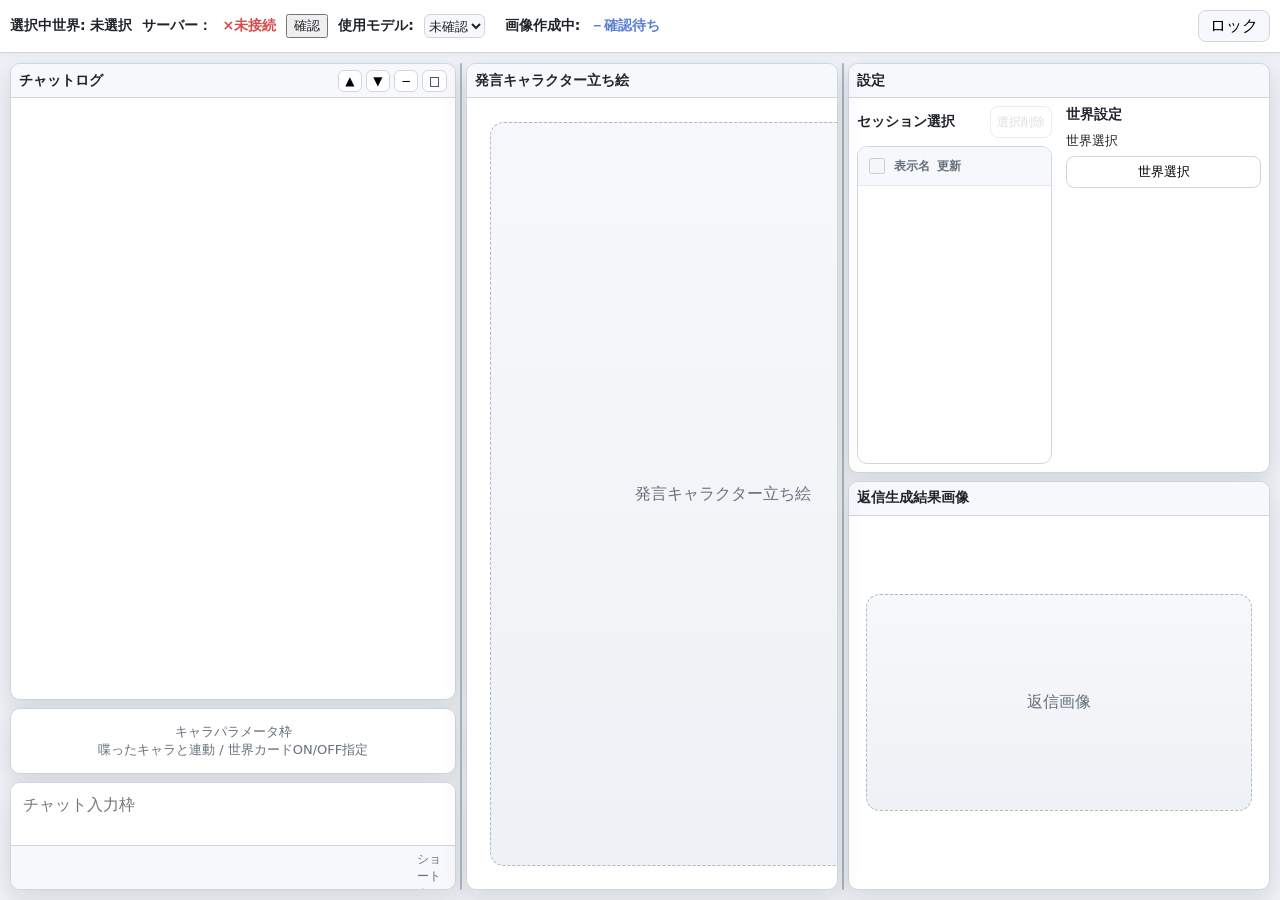
<file: index_3column_session.html>
<!DOCTYPE html>
<html lang="ja">
<head>
  <meta charset="UTF-8" />
  <meta name="viewport" content="width=device-width, initial-scale=1.0" />
  <title>ローカルLLM チャット上物モック 3カラム</title>
  <link rel="stylesheet" href="index_3column_session.css" />
</head>
<body>
  <div id="topMessage" class="top-message"></div>
  <div class="app" id="app">
    <header class="topbar collapsed" id="topbar">
      <div class="top-control"><span>ラベル ON/OFF</span><button type="button" id="labelToggleButton">ON</button></div>
      <div class="top-control"><span>画面レイアウト</span><button type="button" id="layoutToggleTop">切替</button></div>
      <div class="top-control"><span>接続環境設定</span><button type="button" id="settingsToggleButton">設定</button></div>
      <div class="top-control"><span>プレイヤー設定</span><button type="button" id="playerToggleButton">プレイヤー設定</button></div>
      <div class="top-control"><span>タグ管理</span><button type="button" id="tagManageButton">タグ</button></div>
      <div class="top-control"><span>世界</span><button type="button" id="worldToggleButton">世界</button></div>
      <div class="top-control"><span>キャラ</span><button type="button" id="characterToggleButton">キャラクター</button></div>
      <div class="top-note">3カラム版。左: チャット / 中: 立ち絵 / 右: 設定・ワールド。</div>
      <div class="system-summary">
        <strong id="summaryScenario" class="system-base">選択中世界: </strong>
        <strong id="summaryServer" class="system-base">サーバー：</strong>
        <strong id="summaryServerStatus" class="status-wait"></strong>
        <button id="summaryCheck" class="system-base">確認</button>
        <strong class="system-base">使用モデル:</strong>
        <select id="summaryModelSelect" class="model-select" title="選ぶと、そのモデルを読み込みます"></select>
        <strong id="summaryLlm" class="system-base"></strong>
        <strong id="summaryImage" class="system-base">画像:</strong>
        <strong id="summaryImageStatus" class="status-wait"></strong>
      </div>
      <button class="icon-button" type="button" id="toggleTop">ロック</button>
    </header>

    <section class="world-overlay hidden" id="worldOverlay">
      <div class="world-overlay-header"><strong>世界カード</strong><div><button class="mini-button" type="button" id="openWorldWindow">別窓</button><button class="mini-button" type="button" id="closeWorldOverlay">×</button></div></div>
      <iframe class="world-frame" src="world.html" title="世界カード"></iframe>
    </section>

    <section class="character-overlay hidden" id="characterOverlay">
      <div class="character-overlay-header"><strong>キャラクターカード</strong><div><button class="mini-button" type="button" id="openCharacterWindow">別窓</button><button class="mini-button" type="button" id="closeCharacterOverlay">×</button></div></div>
      <iframe class="character-frame" src="" title="キャラクターカード"></iframe>
    </section>

    <section class="settings-overlay hidden" id="settingsOverlay">
      <div class="settings-overlay-header"><h2 id="settingsTitle">設定</h2><div><button class="mini-button" type="button" id="openSettingsWindow">別窓</button><button class="mini-button" type="button" id="closeSettingsOverlay">×</button></div></div>
      <iframe class="settings-frame" src="settings.html" title="設定"></iframe>
    </section>

    <section class="player-overlay hidden" id="playerOverlay">
      <div class="player-overlay-header"><strong>プレイヤー設定</strong><div><button class="mini-button" type="button" id="openPlayerWindow">別窓</button><button class="mini-button" type="button" id="closePlayerOverlay">×</button></div></div>
      <iframe class="player-frame" src="person_card.html?kind=player" title="プレイヤー設定"></iframe>
    </section>

    <section class="tag-manager-window hidden" id="tagManagerWindow">
      <div class="tag-manager-header"><strong>タグ管理</strong><button class="mini-button" type="button" id="closeTagManager">×</button></div>
      <div class="tag-manager-controls">
        <input class="tag-register-input" id="tagRegisterInput" type="text" maxlength="30" placeholder="登録するタグ名" />
        <button class="tag-add-button mini-button" type="button" id="tagAddButton">登録</button>
        <input class="tag-filter-input" id="tagFilterInput" type="text" placeholder="フィルター（入力したら下を絞り込み）" />
        <div class="tag-manager-help">タグ名を管理する画面。Enter でも登録できる。キャラ側では、この一覧から複数選択する想定。</div>
      </div>
      <div class="tag-manager-body" id="tagManagerBody"></div>
    </section>

    <main class="workspace" id="workspace">
      <section class="chat-area">
        <section class="panel">
          <div class="panel-header"><strong>チャットログ</strong>
            <div class="panel-tools">
              <button class="mini-button" type="button" id="chatScrollTopButton">▲</button>
              <button class="mini-button" type="button" id="chatScrollBottomButton">▼</button>
              <button class="mini-button" type="button">−</button>
              <button class="mini-button" type="button">□</button>
            </div>
          </div>
          <div class="panel-body chat-log" id="messageList">
            <div class="message"><div class="avatar">結</div><div class="bubble"><div class="name">白井 結</div>ここに会話ログが入ります。3カラム版なので左幅は少し狭めです。</div></div>
            <div class="message"><div class="avatar">医</div><div class="bubble"><div class="name">プレイヤー</div>中央の立ち絵を大きく見せつつ、右側に設定とワールド情報を置く想定です。</div></div>
          </div>
        </section>

        <section class="parameter-strip">キャラパラメータ枠<br />喋ったキャラと連動 / 世界カードON/OFF指定</section>

        <section class="input-panel">
          <div class="memory-progress hidden" id="memoryProgress" role="status" aria-live="polite">
            <div class="memory-progress-label" id="memoryProgressLabel"></div>
            <div class="memory-progress-track"><div class="memory-progress-bar" id="memoryProgressBar"></div></div>
          </div>
          <textarea class="chat-input" placeholder="チャット入力枠"></textarea>
          <div class="bottom-tools">
            <button class="tool-button" type="button" id="newChatButton">新規チャット</button>
            <button class="tool-button primary" type="button" id="chatButton">発言</button>
            <button class="tool-button" type="button" id="actionButton" title="（ ）を入れる。行動・思考・時間の経過を書くときに使う（Ctrl+P）">（ ）行動</button>
            <button class="tool-button" type="button" id="itemsButton">持ち物</button>
            <button class="tool-button" type="button">ステータス</button>
            <span style="color: var(--muted);">ショートカット設定・クリア条件などは後で追加</span>
          </div>
        </section>
      </section>

      <div class="splitter" aria-hidden="true"></div>

      <section class="standee-area">
        <section class="panel">
          <div class="panel-header">
            <strong>発言キャラクター立ち絵</strong>
          </div>

          <div class="panel-body standee-stage">
            <div class="standee-box">
              発言キャラクター立ち絵
            </div>
          </div>

          <!-- 持ち物。「持ち物」ボタンで、立ち絵の上に重ねて開く。上: メインキャラクターの一覧、下: 押した人の持ち物 -->
          <div class="items-overlay hidden" id="itemsOverlay">
            <div class="items-header">
              <strong>持ち物</strong>
              <button class="mini-button" type="button" id="closeItemsOverlay">×</button>
            </div>
            <div class="items-people" id="itemsPeople"></div>
            <div class="items-body" id="itemsBody"></div>
          </div>
        </section>
      </section>

      <div class="splitter" aria-hidden="true"></div>

      <section class="side-area">
        <section class="panel">
          <div class="panel-header"><strong>設定</strong></div>
          <div class="panel-body settings-body">
            <div class="settings-session-pane">
              <div class="settings-pane-title">
                <strong>セッション選択</strong>

                <button
                  id="deleteSelectedSessionsButton"
                  class="new-session-button"
                  type="button"
                  disabled
                >
                  選択削除
                </button>
              </div>

              <div class="session-table">
                <div class="session-table-header">
                  <label
                    class="session-select-all"
                    title="すべて選択／解除"
                  >
                    <input
                      id="selectAllSessionsCheckbox"
                      type="checkbox"
                    />
                  </label>

                  <span>表示名</span>
                  <span>更新</span>
                  <span></span>
                </div>

                <div
                  class="session-list"
                  id="sessionList"
                ></div>
              </div>
            </div>

            <div class="settings-model-pane">
              <div class="settings-pane-title">
                <strong>世界設定</strong>
              </div>

              <div class="settings-form">
                <div class="setting-field"><label>世界選択</label>
                  <button type="button" class="tool-button" id="worldSelectButton">
                    世界選択
                  </button>
                </div>
              </div>
            </div>
          </div>
        </section>

        <section class="panel">
          <div class="panel-header"><strong>返信生成結果画像</strong></div>
          <div class="image-stage">
            <div class="image-box">
              返信画像
            </div>
          </div>
        </section>
      </section>
    </main>
  </div>

  <aside class="floating-menu hidden" id="floatingMenu">
    <div class="floating-header"><strong>レイアウト・表示設定</strong><button class="mini-button" type="button" id="closeFloat">×</button></div>
    <div class="floating-body">
      <div class="setting-row"><span>上部メニュー</span><button type="button" id="toggleTopFromFloat">開閉</button></div>
      <div class="setting-row"><span>右側表示</span><select><option>設定 / ワールド</option><option>画像 / ワールド</option><option>設定のみ</option></select></div>
    </div>
  </aside>
  <div id="worldSelectPopup" class="popup-overlay hidden">
    <div class="popup-window">
      <div class="popup-header">
        <strong>世界選択</strong>
        <button type="button" id="closeWorldSelectPopup">×</button>
      </div>

      <div class="popup-body">
        <table class="world-select-table">
          <thead>
            <tr>
              <th>ID</th>
              <th>名前</th>
            </tr>
          </thead>
          <tbody id="worldSelectTableBody"></tbody>
        </table>
      </div>
    </div>
  </div>
  <script src="js/constant.js"></script>
  <script src="js/common.js"></script>
  <script src="index_3column_session.js"></script>
</body>
</html>
</file>
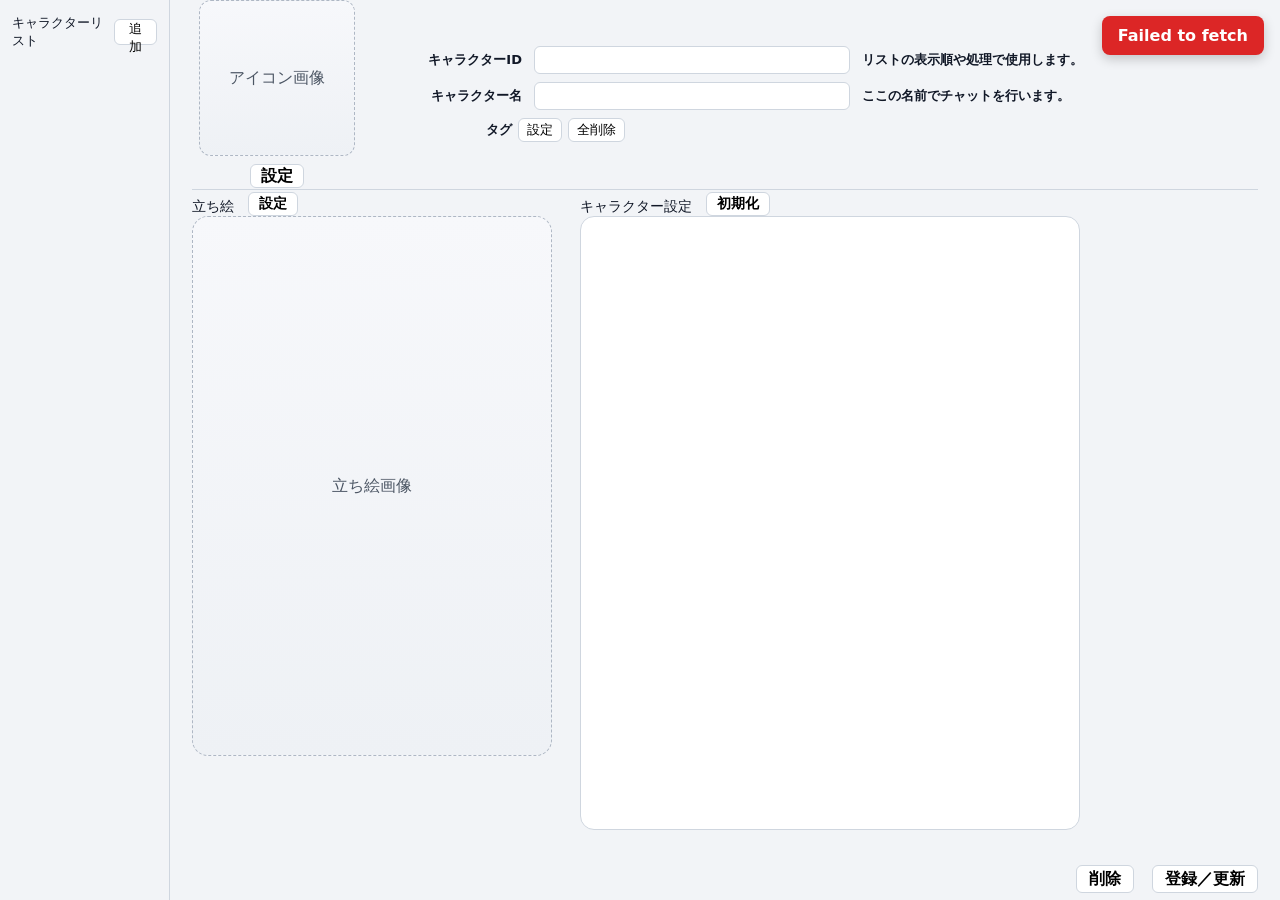
<file: person_card.html>
<!doctype html>
<html lang="ja">
<head>
  <meta charset="utf-8">
  <title>キャラクターカード</title>
  <link rel="stylesheet" href="./person_card.css">
</head>
<body>
  <!-- キャラクターカードとプレイヤー設定の共通画面。?kind=player でプレイヤー用になる（文言と呼ぶAPIは person_card.js の CARD_KINDS） -->
  <div class="card-page">
    <aside class="card-list">
      <div class="list-head">
        <span id="listTitle"></span>
        <button id="addCardButton">追加</button>
      </div>
      <div id="cardListBody"></div>
    </aside>

    <main class="card-main">
      <header class="card-title">
        <div class="title-icon-area">
          <div class="icon-preview" id="iconPreview">
            <span class="placeholder">アイコン画像</span>
            <img id="iconImg">
          </div>
          <button type="button" id="iconSelectButton">設定</button>
          <input type="file" id="iconFileInput" accept="image/*" hidden>
        </div>

        <div class="title-stack">
          <label>
            <span class="form-label" id="idLabel"></span>
            <input id="idInput" type="text">
            <span>リストの表示順や処理で使用します。</span>
            <span id="idError" class="error-message"></span>
          </label>

          <label>
            <span class="form-label" id="nameLabel"></span>
            <input id="nameInput" type="text">
            <span>ここの名前でチャットを行います。</span>
            <span id="nameError" class="error-message"></span>
          </label>

          <div class="tag-row">
            <span class="tag-label-title">タグ</span>
            <button class="tag-action-button" id="tagSettingButton">設定</button>
            <button class="tag-action-button" id="tagClearButton">全削除</button>
            <span id="tagList"></span>
          </div>
        </div>
      </header>

      <section class="card-grid">
        <div class="image-box standee-box">
          <div class="box-header">
            <span class="form-label">立ち絵</span>
            <button type="button" id="standingSelectButton">設定</button>
            <input type="file" id="standingFileInput" accept="image/*" hidden>
          </div>

          <div class="standee-preview" id="standingPreview">
            <span class="placeholder">立ち絵画像</span>
            <img id="standingImg">
          </div>
        </div>

        <div class="settings-box">
          <div class="box-header">
            <span class="form-label" id="settingLabel"></span>
            <button id="initializeButton">初期化</button>
            <span id="settingError" class="error-message"></span>
          </div>
          <textarea class="card-textarea" id="settingInput"></textarea>
        </div>
      </section>

      <footer class="card-footer">
        <button id="deleteButton">削除</button>
        <button id="saveButton">登録／更新</button>
      </footer>
    </main>
  </div>

  <div id="iconCropOverlay" class="crop-overlay hidden">
    <div class="crop-window">
      <div class="crop-header">
        <strong>アイコン範囲指定</strong>
        <button type="button" id="iconCropCancelTop">×</button>
      </div>
      <div class="crop-body">
        <div class="crop-stage" id="iconCropStage">
          <img id="iconCropImage" alt="">
          <div class="crop-mask"></div>
          <div class="crop-frame"></div>
        </div>
        <div class="crop-controls">
          <label>
            拡大
            <input type="range" id="iconCropZoom" min="1" max="3" step="0.01" value="1">
          </label>
          <span>画像をドラッグして位置調整できます。</span>
        </div>
      </div>
      <div class="crop-footer">
        <button type="button" id="iconCropCancel">キャンセル</button>
        <button type="button" id="iconCropApply">OK</button>
      </div>
    </div>
  </div>
  <!-- タグ選び。「設定」で開き、タグ管理の一覧（tags/tags.yaml）から複数選ぶ -->
  <div id="tagPickerOverlay" class="crop-overlay hidden">
    <div class="crop-window tag-picker-window">
      <div class="crop-header">
        <strong>タグを選ぶ</strong>
        <button type="button" id="tagPickerCancelTop">×</button>
      </div>
      <div class="tag-picker-body" id="tagPickerBody"></div>
      <div class="crop-footer">
        <button type="button" id="tagPickerCancel">キャンセル</button>
        <button type="button" id="tagPickerApply">OK</button>
      </div>
    </div>
  </div>
  <script src="js/constant.js"></script>
  <script src="js/common.js"></script>
  <script src="person_card.js"></script>
</body>
</html>
</file>
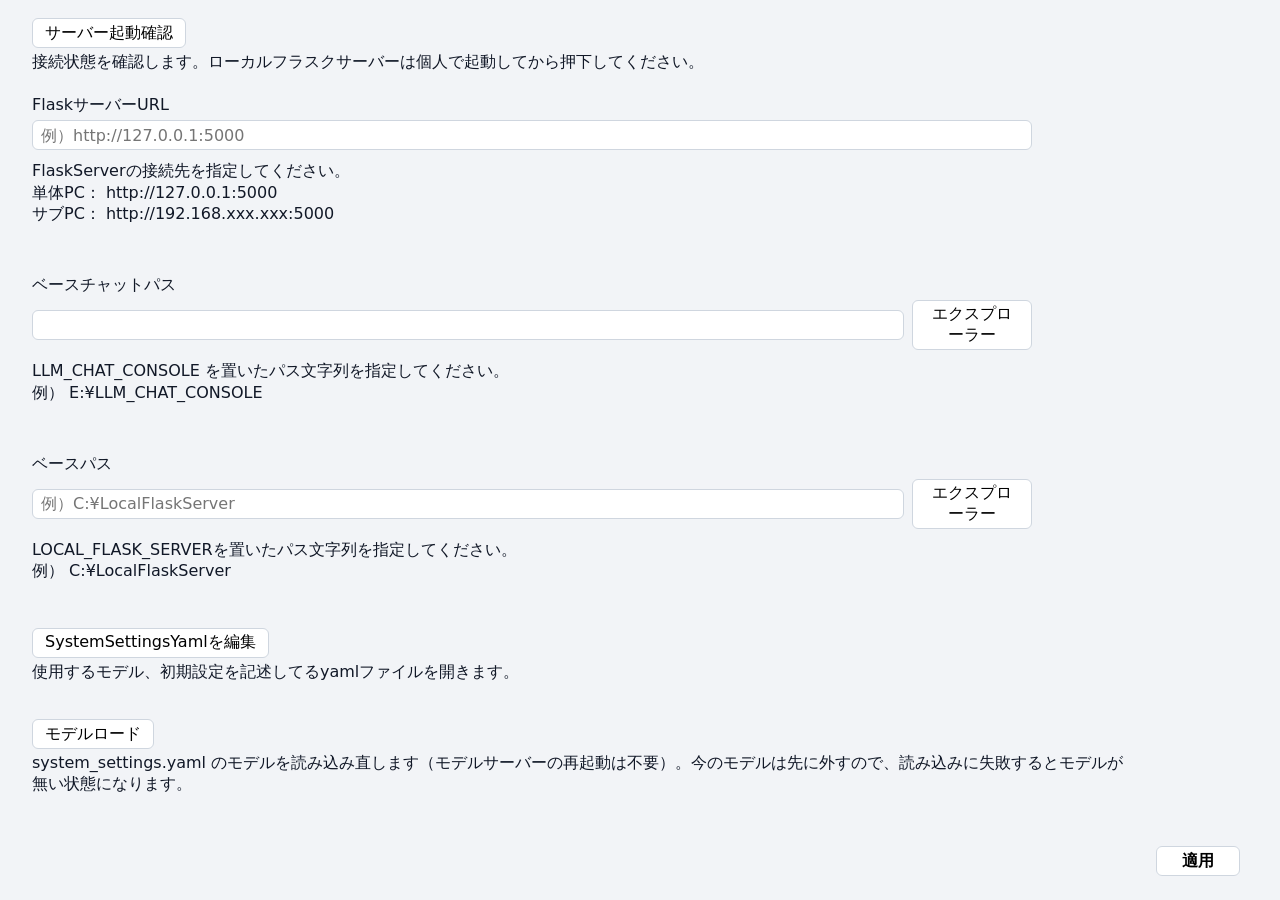
<file: settings.html>
<!DOCTYPE html>
<html lang="ja">
<head>
  <meta charset="UTF-8" />
  <meta name="viewport" content="width=device-width, initial-scale=1.0" />
  <title>設定画面</title>
  <link rel="stylesheet" href="settings.css" />
</head>
<body>
  <div class="settings-page">
    <main class="settings-main">
      <section class="settings-actions">
        <div class="action-block">
          <button id="healthCheckButton" type="button">サーバー起動確認</button>
          <p>接続状態を確認します。ローカルフラスクサーバーは個人で起動してから押下してください。</p>
          <p id="healthMessage" class="status-message"></p>
        </div>
      </section>
      <section class="settings-row base-path-row">
        <div class="setting-block">
          <label class="setting-label">FlaskサーバーURL</label>
          <div class="path-row">
            <input
              id="flaskBaseUrlInput"
              type="text"
              placeholder="例）http://127.0.0.1:5000">
          </div>

          <p class="setting-help">
            FlaskServerの接続先を指定してください。<br>
            単体PC： http://127.0.0.1:5000<br>
            サブPC： http://192.168.xxx.xxx:5000
          </p>

          <p id="flaskBaseUrlMessage" class="status-message"></p>
        </div>
        <div class="setting-block">
          <label class="setting-label">ベースチャットパス</label>
          <div class="path-row">
            <input id="baseChatPathInput" type="text">
            <button id="selectBaseChatPathButton" type="button">エクスプローラー</button>
          </div>
          <p class="setting-help">
            LLM_CHAT_CONSOLE を置いたパス文字列を指定してください。<br>
            例） E:¥LLM_CHAT_CONSOLE
          </p>
          <p id="baseChatPathMessage" class="status-message"></p>
        </div>

        <div class="setting-block">
          <label class="setting-label">ベースパス</label>
          <div class="path-row">
            <input id="basePathInput" type="text" placeholder="例）C:¥LocalFlaskServer">
            <button id="selectBasePathButton" type="button">エクスプローラー</button>
          </div>
          <p class="setting-help">
            LOCAL_FLASK_SERVERを置いたパス文字列を指定してください。<br>
            例） C:¥LocalFlaskServer
          </p>
          <p id="basePathMessage" class="status-message"></p>
        </div>
      </section>

      <section class="settings-actions">
        <div class="action-block">
          <button id="openSystemYamlButton" type="button">SystemSettingsYamlを編集</button>
          <p>使用するモデル、初期設定を記述してるyamlファイルを開きます。</p>
          <p id="systemYamlMessage" class="status-message"></p>
        </div>

        <div class="action-block">
          <button id="loadModelButton" type="button">モデルロード</button>
          <p>system_settings.yaml のモデルを読み込み直します（モデルサーバーの再起動は不要）。今のモデルは先に外すので、読み込みに失敗するとモデルが無い状態になります。</p>
          <p id="modelLoadMessage" class="status-message"></p>
        </div>
      </section>

      <footer class="settings-footer">
        <button id="applyButton" type="button">適用</button>
      </footer>
    </main>
  </div>

  <script src="js/constant.js"></script>
  <script src="js/common.js"></script>
  <script src="settings.js"></script>
</body>
</html>
</file>
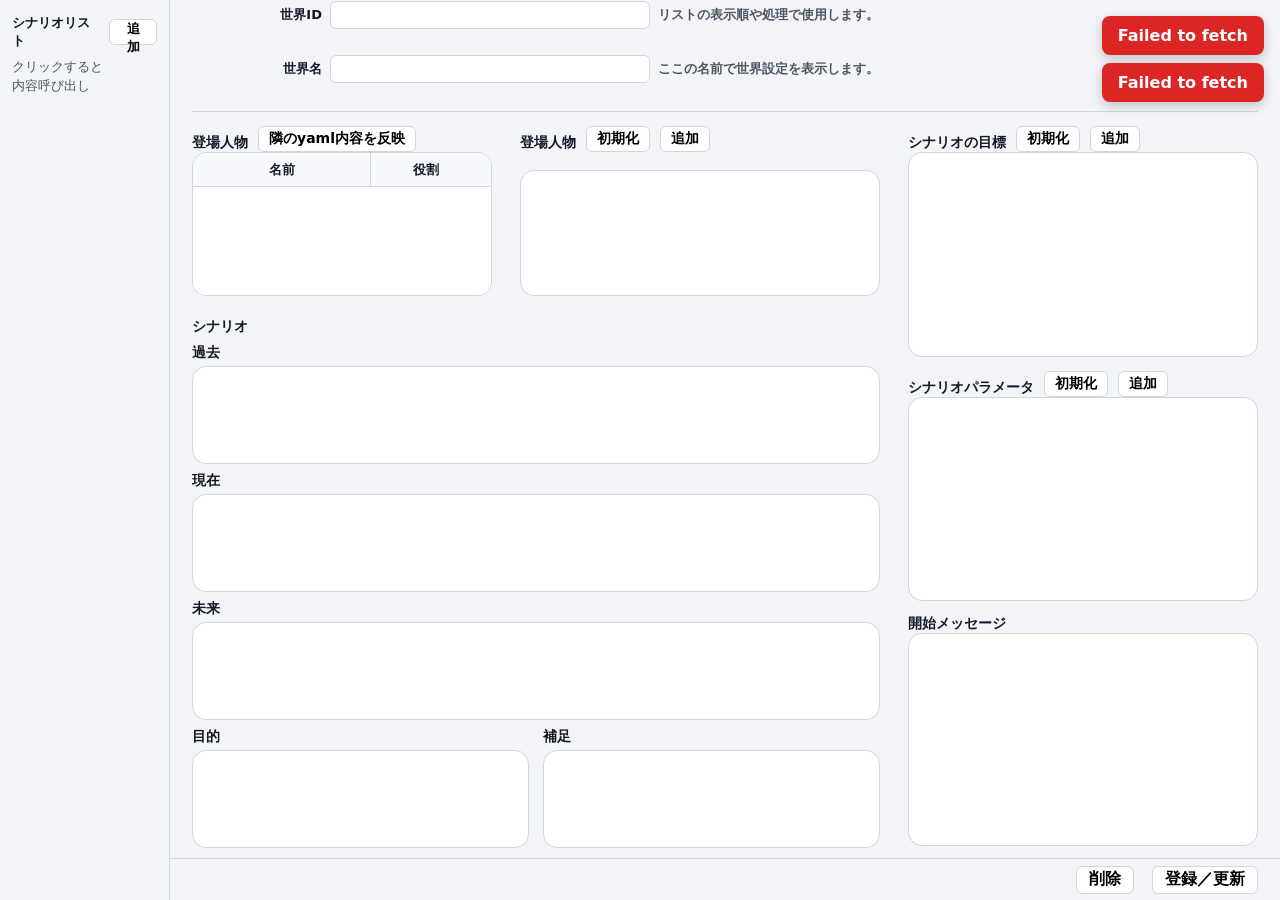
<file: world.html>
<!DOCTYPE html>
<html lang="ja">
<head>
  <meta charset="UTF-8" />
  <title>世界カードUI</title>
  <link rel="stylesheet" href="world.css" />
</head>
<body>
  <div class="world-page">
    <aside class="scenario-list">
      <div class="list-head">
        <strong>シナリオリスト</strong>
        <button type="button" id="worldAddButton">追加</button>
        
      </div>
      <p>クリックすると<br>内容呼び出し</p>
      <div id="worldList"></div>

    </aside>

    <main class="world-main">
      <section class="world-title">
        <div class="title-stack">
          <label>
            <span class="form-label">世界ID</span>
            <input id="worldIdInput" type="text" />
            <span>リストの表示順や処理で使用します。</span>
            <span id="worldIdError" class="error-message"></span>
          </label>

          <label>
            <span class="form-label">世界名</span>
            <input id="worldNameInput" type="text" />
            <span>ここの名前で世界設定を表示します。</span>
            <span id="worldNameError" class="error-message"></span>
          </label>
        </div>
      </section>

      <section class="world-grid">
        <div class="box participants-box">
          <div class="box-header">
            <strong>登場人物</strong>
            <button type="button" id="reflectParticipantsButton">隣のyaml内容を反映</button>
          </div>

          <div class="participant-panel">
            <div class="participant-header">
              <div>名前</div>
              <div>役割</div>
            </div>

            <div class="participant-body">
            </div>
          </div>
        </div>

        <div class="box participants-yaml-box">
          <div class="box-header header-with-error">
            <div class="header-line">
              <strong>登場人物</strong>
              <button type="button" id="initIncludePlayerYamlButton">初期化</button>
              <button type="button">追加</button>
            </div>
            <span id="includeError" class="error-message"></span>
          </div>
          <textarea id="worldIncludePlayerYaml" spellcheck="false"></textarea>
        </div>

        <div class="scenario-section">
          <div class="section-title">シナリオ</div>

          <label class="yaml-block">
            <span>過去</span>
            <span id="pastError" class="error-message"></span>
            <textarea id="pastInput"></textarea>
          </label>

          <label class="yaml-block">
            <span>現在</span>
            <span id="currentError" class="error-message"></span>
            <textarea id="currentInput"></textarea>
          </label>

          <label class="yaml-block">
            <span>未来</span>
            <span id="futureError" class="error-message"></span>
            <textarea id="futureInput"></textarea>
          </label>

          <div class="bottom-two">
            <label class="yaml-block">
              <span>目的</span>
              <span id="purposeError" class="error-message"></span>
              <textarea id="purposeInput"></textarea>
            </label>

            <label class="yaml-block">
              <span>補足</span>
              <span id="supplementError" class="error-message"></span>
              <textarea id="supplementInput"></textarea>
            </label>
          </div>
        </div>

        <div class="right-stack">
          <div class="box goal-box">
            <div class="box-header">
              <strong>シナリオの目標</strong>
              <button type="button" id="initGoalSettingYamlButton">初期化</button>
              <button type="button">追加</button>
              <span id="worldGoalError" class="error-message"></span>
            </div>
            <textarea id="worldGoalSettingYaml" spellcheck="false"></textarea>
          </div>

          <div class="box message-box">
            <div class="box-header">
              <strong>シナリオパラメータ</strong>
              <button type="button" id="initParameterSettingYamlButton">初期化</button>
              <button type="button">追加</button>
              <span id="worldParameterError" class="error-message"></span>
            </div>
            <textarea id="worldParameterSettingYaml" spellcheck="false"></textarea>
          </div>

          <div class="box params-box">
            <div class="box-header">
              <strong>開始メッセージ</strong>
              <span id="startMessageError" class="error-message"></span>
            </div>
            <textarea id="startMessageInput"></textarea>
          </div>
        </div>
      </section>

      <footer class="world-footer">
        <button type="button" id="worldDeleteButton">削除</button>
        <button type="button" id="saveWorldButton">登録／更新</button>
      </footer>
    </main>
  </div>
  <script src="js/constant.js"></script>
  <script src="js/common.js"></script>
  <script src="world.js"></script>
</body>
</html>
</file>
<file: index_3column_session.css>
:root {
    --bg: #eef1f5;
    --panel: #ffffff;
    --panel-soft: #f7f8fb;
    --line: #cfd6df;
    --text: #20242a;
    --muted: #66707c;
    --accent: #4f7cff;
    --danger: #d94a4a;
    --shadow: 0 8px 24px rgba(20, 30, 50, 0.12);
    --top-height: 52px;
    --toolbar-height: 44px;
}

* { box-sizing: border-box; }

body {
    margin: 0;
    min-height: 100vh;
    background: var(--bg);
    color: var(--text);
    font-family: "Yu Gothic UI", "Meiryo", system-ui, sans-serif;
    overflow: hidden;
}

button, select, input, textarea { font: inherit; }

/* .avatar {
    width: 56px;
    height: 56px;
    flex-shrink: 0;
}
.avatar-img {
    width: 100%;
    height: 100%;
    object-fit: cover;
    border-radius: 50%; 
    display: block;
} */
.avatar {
    width: 56px;
    height: 56px;

    display: flex;
    align-items: center;
    justify-content: center;

    flex-shrink: 0;

    border: 1px dashed #aeb7c4;
    border-radius: 50%;

    background: linear-gradient(
        180deg,
        #f7f8fb,
        #eef1f5
    );

    overflow: hidden;
}
.avatar-img {
    width: 100%;
    height: 100%;
    object-fit: cover;
    border-radius: 50%;
}

.message {
    display: flex;
    align-items: center;
    gap: 8px;
    padding: 2px 8px;
}

.message-text {
    margin-top: 4px;
    line-height: 1.4;
    white-space: pre-wrap;
}

.bubble {
    padding: 8px 12px;
    border: 1px solid var(--line);
    border-radius: 12px;
    background: #fff;
    line-height: 1.55;
    font-size: 14px;
    flex: 1;
}

.bubble .name { 
    font-size: 12px; 
    color: var(--muted); 
    margin-bottom: 2px; 
    font-weight: bold;
}

.bubble_user {
    padding: 8px 12px;
    border: 1px solid var(--line);
    border-radius: 12px;
    background: #fff;
    line-height: 1.55;
    font-size: 14px;
    text-align: right;
    flex: 1;
}

.bubble_user .name { 
    text-align: right;
    font-size: 12px; 
    color: var(--muted); 
    margin-bottom: 2px; 
    font-weight: bold;
}

.avatar-text {
    display: none;

    align-items: center;
    justify-content: center;

    width: 100%;
    height: 100%;

    font-size: 15px;
    font-weight: normal;
    color: #8c96a3;

    background: none;
    border: none;
}

.app {
    height: 100vh;
    display: grid;
    grid-template-rows: auto 1fr;
}

.topbar {
    min-height: var(--top-height);
    display: grid;
    grid-template-columns: repeat(8, auto) minmax(0, 1fr) auto;
    grid-template-rows: 42px var(--top-height);
    align-items: center;
    gap: 0 8px;
    padding: 0 10px;
    background: #fff;
    border-bottom: 1px solid var(--line);
    box-shadow: 0 1px 6px rgba(0, 0, 0, 0.05);
    z-index: 10;
    overflow: hidden;
    transition: grid-template-rows 0.18s ease;
}

.top-control,
.top-note {
    grid-row: 1;
}

.system-summary {
    grid-row: 2;
    grid-column: 1 / 10;
}

#toggleTop {
    grid-row: 2;
    grid-column: 10;
}

.topbar.collapsed {
    grid-template-columns: minmax(0, 1fr) auto;
    grid-template-rows: var(--top-height);
}

.topbar.collapsed .top-control,
.topbar.collapsed .top-note {
    display: none;
}

.topbar.collapsed .system-summary {
    grid-row: 1;
    grid-column: 1;
}

.topbar.collapsed #toggleTop {
    grid-row: 1;
    grid-column: 2;
}

.topbar.collapsed:hover,
.topbar.menu-open {
    grid-template-columns: repeat(8, auto) minmax(0, 1fr) auto;
    grid-template-rows: 42px var(--top-height);
}

.topbar.collapsed:hover .top-control,
.topbar.collapsed:hover .top-note,
.topbar.menu-open .top-control,
.topbar.menu-open .top-note {
    display: flex;
}

.topbar.collapsed:hover .system-summary,
.topbar.menu-open .system-summary {
    grid-row: 2;
    grid-column: 1 / 10;
}

.topbar.collapsed:hover #toggleTop,
.topbar.menu-open #toggleTop {
    grid-row: 2;
    grid-column: 10;
}

.system-summary {
    min-width: 0;
    display: flex;
    align-items: center;
    gap: 10px;
    white-space: nowrap;
    overflow: hidden;
    color: var(--muted);
    font-size: 13px;
}

.system-summary strong { font-size: 14px; }

/* 上部の「使用モデル」のプルダウン。選ぶとそのモデルを読み込む */
.model-select {
    max-width: 380px;
    height: 24px;
    border: 1px solid var(--line);
    border-radius: 6px;
    background: var(--panel-soft);
    color: var(--text);
    font-size: 13px;
    cursor: pointer;
}
.system-base{ color: var(--text); }

.top-control {
    display: flex;
    flex-direction: column;
    gap: 2px;
    min-width: 86px;
    font-size: 12px;
    line-height: 1.1;
}

/* ラベル OFF のとき、ボタンの上の説明文字（上のメニューの項目名、右の「世界選択」の見出し）を消す */
.app.labels-hidden .top-control > span,
.app.labels-hidden .setting-field > label:has(+ button) {
    display: none;
}

.top-control select,
.top-control button {
    height: 24px;
    border: 1px solid var(--line);
    border-radius: 6px;
    background: var(--panel-soft);
    cursor: pointer;
}

.top-note {
    min-width: 0;
    font-size: 12px;
    color: var(--muted);
    overflow: hidden;
    text-overflow: ellipsis;
    white-space: nowrap;
}

.icon-button {
    height: 32px;
    min-width: 72px;
    border: 1px solid var(--line);
    border-radius: 8px;
    background: var(--panel-soft);
    cursor: pointer;
}

.icon-button:hover,
.top-control button:hover,
.tool-button:hover,
.mini-button:hover { border-color: var(--accent); }

/* 3カラム本体 */
.workspace {
    min-height: 0;
    display: grid;
    grid-template-columns:
    3.6fr
    10px
    3fr
    10px
    3.4fr;
    /* grid-template-columns: 
    minmax(360px, 38%) 10px
    minmax(300px, 30%) 10px
    minmax(280px, 26%);
    gap: 0; */
    padding: 10px;
}

.splitter {
    display: flex;
    align-items: stretch;
    justify-content: center;
}

.splitter::before {
    content: "";
    width: 2px;
    background: #aeb7c4;
    border-radius: 999px;
}

.chat-area,
.standee-area,
.side-area {
    min-width: 0;
    min-height: 0;
    display: grid;
    gap: 8px;
}

.chat-area { grid-template-rows: 1fr 66px minmax(86px, auto); }
.standee-area { grid-template-rows: 1fr; }
.side-area { grid-template-rows: 1fr 1fr; }

.panel {
    min-width: 0;
    min-height: 0;
    background: var(--panel);
    border: 1px solid var(--line);
    border-radius: 10px;
    box-shadow: var(--shadow);
    overflow: hidden;
    display: grid;
    grid-template-rows: 34px 1fr;
}

.panel-header {
    display: flex;
    align-items: center;
    justify-content: space-between;
    gap: 8px;
    padding: 6px 8px;
    background: var(--panel-soft);
    border-bottom: 1px solid var(--line);
    font-size: 13px;
    color: var(--muted);
}

.panel-header strong { color: var(--text); font-size: 14px; }
.panel-tools { display: flex; gap: 4px; }

.mini-button {
    height: 22px;
    min-width: 24px;
    border: 1px solid var(--line);
    border-radius: 6px;
    background: #fff;
    cursor: pointer;
    font-size: 12px;
}

.panel-body {
    min-height: 0;
    padding: 8px;
    overflow: auto;
}

.chat-log {
    display: flex;
    flex-direction: column;
    gap: 4px;   /* 10 → 4 */
}

.parameter-strip {
    background: var(--panel);
    border: 1px solid var(--line);
    border-radius: 10px;
    box-shadow: var(--shadow);
    padding: 8px 10px;
    display: flex;
    align-items: center;
    justify-content: center;
    text-align: center;
    font-size: 13px;
    color: var(--muted);
}

.input-panel {
    background: var(--panel);
    border: 1px solid var(--line);
    border-radius: 10px;
    box-shadow: var(--shadow);
    display: grid;
    /* 1行目: 初期記憶の進み具合（作成中・失敗時だけ出る）、2行目: 入力欄、3行目: ボタン */
    grid-template-rows: auto 1fr var(--toolbar-height);
    overflow: hidden;
}

.input-panel > .memory-progress { grid-row: 1; }
.input-panel > .chat-input { grid-row: 2; }
.input-panel > .bottom-tools { grid-row: 3; }

.memory-progress {
    display: grid;
    gap: 4px;
    padding: 6px 12px;
    background: var(--panel-soft);
    border-bottom: 1px solid var(--line);
    font-size: 12px;
}

.memory-progress.hidden {
    display: none;
}

.memory-progress-label {
    color: var(--muted);
}

.memory-progress-track {
    height: 6px;
    background: #e3e8f0;
    border-radius: 3px;
    overflow: hidden;
}

.memory-progress-bar {
    width: 0%;
    height: 100%;
    background: #5b7fd6;
    transition: width 0.4s ease;
}

.memory-progress.is-error {
    background: #fdf0f0;
}

.memory-progress.is-error .memory-progress-label {
    color: #d94a4a;
    font-weight: 700;
}

.memory-progress.is-error .memory-progress-track {
    display: none;
}

.chat-input {
    min-height: 52px;
    resize: none;
    border: 0;
    outline: 0;
    padding: 12px;
    background: #fff;
}

.bottom-tools {
    display: grid;
    grid-template-columns: repeat(5, auto) 1fr;
    gap: 6px;
    align-items: center;
    padding: 5px 6px;
    background: var(--panel-soft);
    border-top: 1px solid var(--line);
    font-size: 12px;
}

.tool-button {
    height: 32px;
    min-width: 70px;
    border: 1px solid var(--line);
    border-radius: 8px;
    background: #fff;
    cursor: pointer;
}

.tool-button.primary {
    border-color: var(--accent);
    color: #fff;
    background: var(--accent);
}

.standee-stage,
.image-stage,
.world-stage {
    min-height: 0;
    display: grid;
    place-items: center;
    text-align: center;
    color: var(--muted);
    line-height: 1.6;
}

.standee-box {
    width: min(94%, 573px);
    height: min(96%, 860px);
    aspect-ratio: 2 / 3;

    border: 1px dashed #aeb7c4;
    border-radius: 14px;
    background: linear-gradient(180deg, #f7f8fb, #eef1f5);

    display: flex;
    justify-content: center;
    align-items: center;
}

/* 画像表示中は初期表示用の枠を消す */
.standee-box.has-image {
    padding: 0;
    border: none;
    background: transparent;
}

/* 実際に表示されている画像そのものを丸める */
.standee-box.has-image > .stand-img {
    max-width: 100%;
    max-height: 100%;
    width: auto;
    height: auto;

    display: block;
    border-radius: 14px;

    /* 画像内容を確実に角丸で切り抜く */
    clip-path: inset(0 round 14px);
}

/* 持ち物。立ち絵のパネル全体に重ねる */
.standee-area .panel { position: relative; }

.items-overlay {
    position: absolute;
    inset: 0;
    z-index: 5;
    display: grid;
    grid-template-rows: auto auto minmax(0, 1fr);
    background: var(--panel);
}

.items-overlay.hidden { display: none; }

.items-header {
    display: flex;
    justify-content: space-between;
    align-items: center;
    padding: 10px 12px;
    border-bottom: 1px solid var(--line);
}

.items-people {
    display: flex;
    flex-wrap: wrap;
    gap: 6px;
    padding: 10px 12px;
    border-bottom: 1px solid var(--line);
}

.items-person {
    height: 30px;
    padding: 0 12px;
    border: 1px solid var(--line);
    border-radius: 8px;
    background: var(--panel-soft);
    cursor: pointer;
}

.items-person:hover { border-color: var(--accent); }

.items-person.active {
    border-color: var(--accent);
    background: var(--accent);
    color: #fff;
}

.items-body {
    min-height: 0;
    overflow: auto;
    padding: 12px 16px;
    line-height: 1.7;
}

.items-body h3 {
    margin: 0 0 8px;
    font-size: 15px;
}

.items-list {
    margin: 0 0 12px;
    padding-left: 20px;
}

.item-link {
    color: var(--accent);
    cursor: pointer;
    text-decoration: underline;
}

.items-empty,
.items-money { color: var(--muted); }

/* 持ち物の中身のページ（今は白紙。契約書・履歴書などの中身は、あとで入れる） */
.item-sheet {
    min-height: 60%;
    margin-top: 8px;
    border: 1px solid var(--line);
    border-radius: 10px;
    background: #fff;
}

/* 返信生成結果画像の初期表示枠 */
.image-box {
    width: min(92%, 680px);
    aspect-ratio: 16 / 9;
    border: 1px dashed #aeb7c4;
    border-radius: 14px;
    background: linear-gradient(180deg, #f7f8fb, #eef1f5);
    display: grid;
    place-items: center;
    padding: 18px;
    overflow: hidden;
}

.settings-body {
    display: grid;
    grid-template-columns: minmax(0, 1fr) minmax(0, 1fr);
    gap: 14px;
    align-items: stretch;
    height: 100%;
    min-height: 0;
}

.settings-session-pane,
.settings-model-pane {
    min-width: 0;
    min-height: 0;
    display: grid;
    grid-template-rows: auto 1fr;
    gap: 8px;
}

.settings-pane-title {
    display: flex;
    align-items: center;
    justify-content: space-between;
    gap: 8px;
    color: var(--muted);
    font-size: 12px;
}

.settings-pane-title strong {
    color: var(--text);
    font-size: 14px;
}

.session-table {
    min-height: 0;
    border: 1px solid var(--line);
    border-radius: 10px;
    overflow: hidden;
    background: #fff;
    display: grid;
    grid-template-rows: auto 1fr;
}

.session-table-header,
.session-row {
    display: grid;
    grid-template-columns:
        22px
        minmax(0, 1fr)
        72px
        28px;
    align-items: center;
    gap: 6px;
    padding: 8px 8px;
    border-bottom: 1px solid #e4e9f0;
    font-size: 12px;
}

.session-table-header {
    background: var(--panel-soft);
    color: var(--muted);
    font-weight: 700;
}

.session-list {
    min-height: 0;
    overflow: auto;
}

.session-row {
    cursor: pointer;
    background: #fff;
}

.session-row:hover { background: #f7f9ff; }
.session-row.active { background: #eef4ff; }
.session-row:last-child { border-bottom: 0; }

.session-name {
    min-width: 0;
    display: flex;
    align-items: center;
    gap: 6px;
    overflow: hidden;
}

.session-display-name {
    min-width: 0;
    overflow: hidden;
    white-space: nowrap;
    text-overflow: ellipsis;
}

.session-icon {
    width: 22px;
    height: 22px;
    flex: 0 0 auto;
    border: 1px solid var(--line);
    border-radius: 50%;
    display: grid;
    place-items: center;
    background: var(--panel-soft);
    color: var(--muted);
    font-size: 11px;
}

.session-select-all,
.session-select-cell {
    width: 22px;
    height: 22px;
    display: grid;
    place-items: center;
    margin: 0;
}

.session-select-all input,
.session-select-cell input {
    width: 16px;
    height: 16px;
    margin: 0;
    cursor: pointer;
}

.session-updated-at {
    min-width: 0;
    display: flex;
    flex-direction: column;
    justify-content: center;
    line-height: 1.25;
    color: var(--text);
    white-space: nowrap;
}

.session-updated-year,
.session-updated-date {
    display: block;
}

.new-session-button:disabled {
    cursor: default;
    opacity: 0.45;
}

.new-session-button:not(:disabled):hover {
    border-color: var(--danger);
    color: var(--danger);
    background: #fff5f5;
}

.session-detail {
    width: 24px;
    height: 24px;
    border: 1px solid transparent;
    border-radius: 6px;
    background: transparent;
    color: var(--muted);
    cursor: pointer;
    opacity: 0;
}

.session-row:hover .session-detail {
    opacity: 1;
}

.session-detail:hover {
    border-color: var(--accent);
    background: #eef4ff;
    color: var(--accent);
}

.new-session-button {
    height: 32px;
    border: 1px solid var(--line);
    border-radius: 8px;
    background: #fff;
    cursor: pointer;
}

.settings-form {
    display: grid;
    gap: 12px;
    align-content: start;
}

.setting-field {
    display: flex;
    flex-direction: column;
    gap: 6px;
    font-size: 13px;
}

.mini-input,
.setting-field select {
    height: 32px;
    border: 1px solid var(--line);
    border-radius: 8px;
    padding: 0 10px;
    background: #fff;
}

.toggle-switch {
    position: relative;
    width: 52px;
    height: 28px;
    display: inline-block;
}

.toggle-switch input { display: none; }

.toggle-slider {
    position: absolute;
    inset: 0;
    background: #cfd6df;
    border-radius: 999px;
    cursor: pointer;
    transition: 0.2s;
}

.toggle-slider::before {
    content: "";
    position: absolute;
    width: 22px;
    height: 22px;
    left: 3px;
    top: 3px;
    background: white;
    border-radius: 50%;
    transition: 0.2s;
}

.toggle-switch input:checked + .toggle-slider { background: var(--accent); }
.toggle-switch input:checked + .toggle-slider::before { transform: translateX(24px); }

.world-list {
    display: grid;
    gap: 8px;
    align-content: start;
}

.world-card {
    border: 1px solid var(--line);
    border-radius: 10px;
    padding: 10px;
    background: #fff;
    font-size: 13px;
    line-height: 1.5;
}

.world-card strong { display: block; margin-bottom: 4px; }

.world-card.active {
    border-color: var(--accent);
    background: #f2f6ff;
}

.app.world-open,
.app.character-open,
.app.settings-open,
.app.player-open,
.app.tag-manager-open { grid-template-rows: auto 1fr; }

.app.world-open .workspace,
.app.character-open .workspace,
.app.settings-open .workspace,
.app.player-open .workspace,
.app.tag-manager-open .workspace { display: none; }

.world-overlay,
.character-overlay,
.settings-overlay,
.player-overlay,
.tag-manager-window {
    min-height: 0;
    background: #fff;
    border-top: 1px solid var(--line);
    box-shadow: var(--shadow);
    overflow: hidden;
    display: grid;
    grid-template-rows: 34px 1fr;
}

.world-overlay.hidden,
.character-overlay.hidden,
.settings-overlay.hidden,
.player-overlay.hidden,
.tag-manager-window.hidden { display: none; }

.world-overlay-header,
.character-overlay-header,
.settings-overlay-header,
.player-overlay-header,
.tag-manager-header {
    display: flex;
    align-items: center;
    justify-content: space-between;
    gap: 8px;
    padding: 6px 10px;
    background: var(--panel-soft);
    border-bottom: 1px solid var(--line);
    font-size: 13px;
}

.world-frame,
.character-frame,
.settings-frame,
.player-frame {
    width: 100%;
    height: 100%;
    border: 0;
    background: #fff;
}

.tag-manager-window { grid-template-rows: 38px auto 1fr; }

.tag-manager-controls {
    padding: 12px 16px;
    border-bottom: 1px solid var(--line);
    display: grid;
    grid-template-columns: minmax(260px, 420px) auto 1fr;
    grid-template-rows: auto auto;
    gap: 8px 10px;
    align-items: center;
}

.tag-manager-controls input {
    height: 34px;
    border: 1px solid var(--line);
    border-radius: 8px;
    padding: 4px 10px;
    background: #fff;
}

.tag-register-input { grid-column: 1; grid-row: 1; }
.tag-add-button { grid-column: 2; grid-row: 1; height: 34px; padding: 0 14px; }
.tag-filter-input { grid-column: 1 / span 2; grid-row: 2; }
.tag-manager-help { grid-column: 3; grid-row: 1 / span 2; color: var(--muted); font-size: 13px; line-height: 1.5; }

.tag-manager-body {
    padding: 16px;
    display: flex;
    align-content: flex-start;
    align-items: flex-start;
    flex-wrap: wrap;
    gap: 10px;
    overflow: auto;
    background: #fff;
}

.tag-master-row {
    display: inline-grid;
    grid-template-columns: 28px auto auto auto;
    align-items: center;
    gap: 8px;
    min-height: 36px;
    padding: 6px 8px;
    border: 1px solid var(--line);
    border-radius: 999px;
    background: var(--panel-soft);
    font-size: 13px;
    white-space: nowrap;
}

.tag-icon {
    width: 22px;
    height: 22px;
    border: 1px solid var(--line);
    border-radius: 50%;
    display: grid;
    place-items: center;
    background: #fff;
    font-size: 12px;
}

/* 名前を変えている行の入力欄 */
.tag-name-input {
    height: 26px;
    width: 160px;
    border: 1px solid var(--accent);
    border-radius: 6px;
    padding: 2px 8px;
    font-size: 13px;
}

.tag-empty {
    margin: 0;
    color: var(--muted);
    font-size: 13px;
}

.floating-menu {
    position: fixed;
    left: 14px;
    bottom: 14px;
    width: 320px;
    max-width: calc(100vw - 28px);
    background: rgba(255, 255, 255, 0.96);
    border: 1px solid var(--line);
    border-radius: 12px;
    box-shadow: var(--shadow);
    overflow: hidden;
    z-index: 20;
}

.floating-menu.hidden { display: none; }
.floating-header { display: flex; align-items: center; justify-content: space-between; padding: 8px 10px; background: var(--panel-soft); border-bottom: 1px solid var(--line); font-size: 13px; cursor: default; }
.floating-body { padding: 10px; display: grid; gap: 8px; font-size: 13px; }
.setting-row { display: grid; grid-template-columns: 110px 1fr; align-items: center; gap: 8px; }
.setting-row select,
.setting-row button { height: 30px; border: 1px solid var(--line); border-radius: 8px; background: #fff; }

@media (max-width: 1200px) {
    body { overflow: auto; }
    .app { min-height: 100vh; height: auto; }
    .workspace {
    grid-template-columns: 1fr;
    grid-template-rows: auto auto auto;
    overflow: visible;
    }
    .splitter { display: none; }
    .chat-area, .standee-area, .side-area { min-height: 520px; }
    .side-area { grid-template-rows: 360px 360px; }
}

@media (max-width: 1000px) {
    .topbar { grid-template-columns: 1fr auto auto; }
    .top-control, .top-note { display: none; }
}
.popup-overlay {
    position: fixed;
    inset: 0;
    background: rgba(0, 0, 0, 0.25);
    display: grid;
    place-items: center;
    z-index: 100;
}

.popup-overlay.hidden {
    display: none;
}

.popup-window {
    width: 720px;
    max-width: calc(100vw - 40px);
    height: 520px;
    max-height: calc(100vh - 40px);
    background: #fff;
    border: 1px solid var(--line);
    border-radius: 12px;
    box-shadow: var(--shadow);
    display: grid;
    grid-template-rows: 38px 1fr;
    overflow: hidden;
}

.popup-header {
    display: flex;
    align-items: center;
    justify-content: space-between;
    padding: 8px 10px;
    background: var(--panel-soft);
    border-bottom: 1px solid var(--line);
}

.popup-body {
    overflow: auto;
    padding: 12px;
}

.world-select-table {
    width: 100%;
    border-collapse: collapse;
    font-size: 14px;
}

.world-select-table th,
.world-select-table td {
    border-bottom: 1px solid var(--line);
    padding: 10px 12px;
    text-align: left;
}

.world-select-table tbody tr {
    cursor: pointer;
}

.world-select-table tbody tr:hover {
    background: #eef4ff;
}
.session-row.active {
    background: #dff3df;
}

.status-wait {
    color: #5b7fd6;
}

.status-ok {
    color: #2ea043;
}

.status-error {
    color: #d94a4a;
}

.status-warn {
    color: #c98a00;
}
</file>
<file: person_card.css>
:root {
  --bg: #f2f4f7;
  --line: #cfd6df;
  --line-dark: #1f2933;
  --text: #111827;
  --muted: #4b5563;
  --panel: #ffffff;
  --panel-soft: #f7f8fb;
  --accent: #4f7cff;
  --shadow: 0 6px 18px rgba(20, 30, 50, 0.10);
}

* {
  box-sizing: border-box;
}

html,
body {
  margin: 0;
  width: 100%;
  height: 100%;
  overflow: hidden;
  color: var(--text);
  font-family: "Yu Gothic UI", "Meiryo", system-ui, sans-serif;
  background: var(--bg);
}

button,
input,
textarea {
  font: inherit;
}

button {
  border: 1px solid var(--line);
  border-radius: 6px;
  background: #fff;
  cursor: pointer;
}

input {
  height: 28px;
  border: 1px solid var(--line);
  border-radius: 6px;
  padding: 3px 8px;
  background: #fff;
}

textarea {
  width: 100%;
  height: 100%;
  resize: none;
  border: 1px solid var(--line-dark);
  border-radius: 4px;
  background: #fff;
  font-family: "Consolas", "Yu Gothic UI", monospace;
  font-size: 14px;
  line-height: 1.45;
  padding: 8px 10px;
  outline: none;
}

/* 全体 */
.card-page {
  position: relative;
  height: 100vh;
  align-items: stretch;  /* ←これ追加 */
  min-height: 0;
  display: grid;
  grid-template-columns: 170px minmax(0, 1fr);
  background: var(--bg);
}

/* 左リスト */
.card-list {
  height: 100%;
  min-height: 0;
  overflow-y: auto;
  padding: 14px 12px;
  border-right: 1px solid var(--line);
  background: var(--bg);
  font-size: 13px;
  display: flex;
  flex-direction: column;
}

#cardListBody {
  flex: 1;
}

.list-head {
  display: flex;
  align-items: center;
  justify-content: space-between;
  gap: 8px;
  margin-bottom: 8px;
}

.list-head button {
  height: 26px;
  padding: 0 10px;
}

.card-item {
  width: 100%;
  min-height: 30px;
  text-align: left;
  padding: 4px 8px;
  font-weight: 700;
}

.card-item.active {
  border-color: var(--accent);
  background: #eef3ff;
}

/* 右メイン */
.card-main {
  min-width: 0;
  min-height: 0;
  height: 100%;
  display: grid;
  grid-template-rows: 190px minmax(0, 1fr) 42px;
  padding: 0 22px;

}

/* 上段：アイコン + 基本情報 */
.card-title {
  display: grid;
  grid-template-columns: 170px minmax(0, 1fr);
  align-items: center;
  gap: 20px;
  border-bottom: 1px solid var(--line);
  padding-bottom: 10px;
}

.title-icon-area {
  display: grid;
  justify-items: center;
  gap: 8px;
}

.title-icon-area .icon-preview {
  width: 140px;
  aspect-ratio: 1 / 1;
}

.title-icon-area button {
  height: 24px;
  padding: 0 10px;
  font-weight: 700;
}

.title-stack {
  display: grid;
  gap: 8px;
  justify-items: start;
  border-bottom: none;
  padding-bottom: 0;
}

.card-title label {
  width: 760px;
  display: grid;
  grid-template-columns: 130px 320px 1fr;
  align-items: center;
  gap: 8px;
  font-size: 13px;
  font-weight: 700;
}

.form-label {
  text-align: right;
}

.card-title input {
  width: 100%;
  text-align: center;
  font-weight: 700;
}

.tag-row {
  width: 760px;
  display: grid;
  grid-template-columns: 130px auto auto 1fr;
  align-items: center;
  justify-content: start;
  gap: 6px;
  font-size: 13px;
}

.tag-label-title {
  text-align: right;
  font-weight: 700;
}

.tag-action-button {
  height: 24px;
  padding: 0 8px;
}

.tag-chip {
  display: inline-flex;
  align-items: center;
  gap: 4px;
  min-height: 24px;
  padding: 2px 8px;
  border: 1px solid var(--line);
  border-radius: 999px;
  background: #eef3ff;
  font-weight: 700;
}

.tag-chip button {
  width: 18px;
  height: 18px;
  padding: 0;
  border-radius: 50%;
  line-height: 1;
}

/* 下段：立ち絵 + キャラ設定 */
.card-grid {
  min-height: 0;
  height: 100%;
  display: grid;
  grid-template-columns: 430px 500px minmax(0, 1fr);
  /* 高さが足りないときは、立ち絵と設定の本文を潰さずに、この中だけ縦にスクロールする（下の「削除」「登録／更新」はいつも見える） */
  grid-template-rows: minmax(300px, 1fr);
  gap: 28px;
  padding-top: 0;
  padding-bottom: 28px;
  overflow-x: hidden;
  overflow-y: auto;
  align-items: stretch;
}

.image-box,
.settings-box {
  min-width: 0;
  min-height: 0;
  height: 100%;
  display: grid;
  grid-template-rows: 26px minmax(0, 1fr);
}

.box-header {
  display: flex;
  align-items: end;
  gap: 14px;
  font-size: 14px;
  white-space: nowrap;
}

.box-header button {
  height: 24px;
  padding: 0 10px;
  font-weight: 700;
  border: 1px solid var(--line);
  border-radius: 6px;
  background: #fff;
  cursor: pointer;
}

.icon-preview,
.standee-preview {
  border: 1px solid var(--line-dark);
  border-radius: 4px;
  background: #fff;
  display: grid;
  place-items: center;
  color: var(--muted);
}

.standee-preview {
  width: 100%;
  height: 100%;
  min-height: 0;
}

.settings-box textarea {
  width: 100%;
  height: 100%;
  min-height: 0;
}

/* 下部ボタン */
.card-footer {
  display: flex;
  justify-content: flex-end;
  align-items: center;
  gap: 18px;
  background: var(--bg);
  margin-left: -22px;
  margin-right: -22px;
  padding-left: 22px;
  padding-right: 22px;
}

.card-footer button {
  height: 28px;
  padding: 0 12px;
  font-weight: 700;
}

/* 幅が狭い場合 */
@media (max-width: 1200px) {
  .card-page {
    grid-template-columns: 140px minmax(0, 1fr);
  }

  .card-main {
    padding: 0 14px;
  }

  .card-footer {
    margin-left: -14px;
    margin-right: -14px;
    padding-left: 14px;
    padding-right: 14px;
  }

  .card-title {
    grid-template-columns: 150px minmax(0, 1fr);
  }

  .card-title label,
  .tag-row {
    width: 680px;
    grid-template-columns: 120px 280px 1fr;
  }

  .tag-row {
    grid-template-columns: 120px auto auto 1fr;
  }

  .card-grid {
    grid-template-columns: 360px minmax(420px, 1fr);
  }
}

.error-message {
  color: red;
  font-size: 12px;
  margin-left: 8px;
  display: inline;  /* ←これ追加 */
}
.title-stack label {
  display: grid;
  grid-template-columns: 140px 1fr 260px auto;
  align-items: center;
  column-gap: 12px;
}
.title-stack input {
  text-align: left;
}

@media (max-width: 850px) {
  html,
  body {
    overflow: auto;
  }

  .card-page {
    height: auto;
    min-height: 100vh;
    grid-template-columns: 1fr;
  }

  .card-list {
    height: auto;
    border-right: 0;
    border-bottom: 1px solid var(--line);
  }

  .card-main {
    height: auto;
    grid-template-rows: auto auto 42px;
  }

  .card-title {
    grid-template-columns: 1fr;
    padding: 12px 0;
  }

  .title-icon-area .icon-preview {
    width: 140px;
    height: 88px;
  }

  .card-title label,
  .tag-row {
    width: 100%;
    grid-template-columns: 120px minmax(0, 1fr);
  }

  .card-title label span:last-child {
    grid-column: 2;
  }

  .tag-row {
    grid-template-columns: 120px auto auto 1fr;
  }

  .card-grid {
    height: auto;
    grid-template-columns: 1fr;
    overflow: visible;
  }

  .image-box {
    height: 420px;
  }

  .settings-box {
    height: 420px;
  }

  .card-footer {
    margin-top: 12px;
  }

  .card-main {
    position: relative;
  }
  
  .card-main::after {
    content: "";
    position: absolute;
    left: 0;
    right: 0;
    bottom: 42px; /* ←ここが超重要 */
    height: 1px;
    background: var(--line);
  }
  .standee-preview {
    position: relative;
  }

  .standee-preview img {
    display: none;
    width: 100%;
    height: 100%;
    object-fit: contain;
  }

  .standee-preview .placeholder {
    position: absolute;
    top: 50%;
    left: 50%;
    transform: translate(-50%, -50%);
    background: transparent;
  }
}

/* index_3column_session.html 側の画像枠に寄せた表示調整 */
.title-icon-area .icon-preview {
  width: 156px;
  height: 156px;
  aspect-ratio: 1 / 1;
  border: 1px dashed #aeb7c4;
  border-radius: 12px;
  background: linear-gradient(180deg, #f7f8fb, #eef1f5);
  overflow: hidden;
  position: relative;
  display: grid;
  place-items: center;
}

.icon-preview img {
  display: none;
  width: 100%;
  height: 100%;
  object-fit: cover;
}

.icon-preview img.is-visible {
  display: block;
}

.icon-preview .placeholder,
.standee-preview .placeholder {
  color: var(--muted);
  text-align: center;
  line-height: 1.5;
}

.card-grid {
  grid-template-columns: minmax(300px, 360px) 500px minmax(0, 1fr);
}

.standee-box {
  align-content: start;
  justify-items: start;
}

.box-header {
  justify-content: flex-start;
}

.standee-preview {
  width: min(100%, 360px);
  height: auto;
  max-height: 100%;
  aspect-ratio: 2 / 3;
  justify-self: start;
  align-self: start;
  border: 1px dashed #aeb7c4;
  border-radius: 16px;
  background: linear-gradient(180deg, #f7f8fb, #eef1f5);
  overflow: hidden;
  position: relative;
  display: flex;
  align-items: center;
  justify-content: center;
}

.standee-preview img {
  display: none;
  max-width: 100%;
  max-height: 100%;
  width: auto;
  height: auto;
  object-fit: contain;
}

.standee-preview img.is-visible {
  display: block;
}

.standee-preview .placeholder {
  position: static;
  color: var(--muted);
  text-align: center;
  line-height: 1.5;
}

.card-textarea {
  width: 100%;
  height: 100%;
  padding: 14px 16px;
  border: 1px solid var(--line);
  border-radius: 14px;
  background: #fff;
  color: var(--text);
  font: inherit;
  line-height: 1.7;
  resize: none;
  outline: none;
  box-shadow: none;
}

.card-textarea:focus {
  border-color: var(--accent);
}

.card-textarea::-webkit-scrollbar {
  width: 10px;
}

.card-textarea::-webkit-scrollbar-track {
  background: transparent;
}

.card-textarea::-webkit-scrollbar-thumb {
  background: #c7cfdb;
  border-radius: 999px;
}

.card-textarea::-webkit-scrollbar-thumb:hover {
  background: #aeb7c4;
}

@media (max-width: 1200px) {
  .title-icon-area .icon-preview {
    width: 140px;
    height: 140px;
  }

  .card-grid {
    grid-template-columns: minmax(260px, 320px) minmax(420px, 1fr);
  }

  .standee-preview {
    width: min(100%, 320px);
  }
}

@media (max-width: 850px) {
  .title-icon-area .icon-preview {
    width: 140px;
    height: 140px;
  }

  .standee-preview {
    width: min(100%, 320px);
    height: auto;
    aspect-ratio: 2 / 3;
  }
}

/* アイコン範囲指定（切り抜き）ウィンドウ */
.crop-overlay {
  position: fixed;
  inset: 0;
  z-index: 100;
  display: flex;
  align-items: center;
  justify-content: center;
  padding: 16px;
  background: rgba(17, 24, 39, 0.55);
}

.crop-overlay.hidden {
  display: none;
}

.crop-window {
  width: min(460px, 100%);
  max-height: 100%;
  display: flex;
  flex-direction: column;
  background: var(--panel);
  border: 1px solid var(--line);
  border-radius: 12px;
  box-shadow: var(--shadow);
  overflow: hidden;
}

.crop-header,
.crop-footer {
  display: flex;
  align-items: center;
  justify-content: space-between;
  gap: 8px;
  padding: 8px 12px;
  background: var(--panel-soft);
}

.crop-header {
  border-bottom: 1px solid var(--line);
}

.crop-footer {
  justify-content: flex-end;
  border-top: 1px solid var(--line);
}

.crop-body {
  display: flex;
  flex-direction: column;
  gap: 10px;
  padding: 12px;
  min-height: 0;
  overflow: auto;
}

/*
 * 画像を動かす領域。
 * 切り抜き枠は person_card.js の getCropBoxRect() と同じ計算
 * （領域の短辺の72%の正方形を中央に置く）なので、正方形を保つこと。
 */
.crop-stage {
  position: relative;
  /* 画面が低い時にOKボタンが隠れないよう、高さ側でも抑える */
  width: min(100%, 60vh);
  margin: 0 auto;
  aspect-ratio: 1 / 1;
  overflow: hidden;
  background: #111827;
  border-radius: 8px;
  cursor: grab;
  touch-action: none;
  user-select: none;
}

.crop-stage:active {
  cursor: grabbing;
}

/* 位置と大きさは person_card.js が width / height / transform で指定する */
.crop-stage img {
  position: absolute;
  left: 0;
  top: 0;
  max-width: none;
  pointer-events: none;
  user-select: none;
}

/* 枠の外側を暗くする */
.crop-mask {
  position: absolute;
  left: 14%;
  top: 14%;
  width: 72%;
  height: 72%;
  box-shadow: 0 0 0 2000px rgba(0, 0, 0, 0.55);
  pointer-events: none;
}

.crop-frame {
  position: absolute;
  left: 14%;
  top: 14%;
  width: 72%;
  height: 72%;
  border: 2px solid #ffffff;
  pointer-events: none;
}

.crop-controls {
  display: flex;
  align-items: center;
  flex-wrap: wrap;
  gap: 8px 16px;
  font-size: 12px;
  color: var(--muted);
}

.crop-controls label {
  display: flex;
  align-items: center;
  gap: 8px;
  color: var(--text);
}

/* タグ選び（「設定」）。切り抜きウィンドウと同じ枠を使い、中にタグのチェックボックスを並べる */
.tag-picker-body {
  display: flex;
  flex-wrap: wrap;
  align-content: flex-start;
  gap: 8px;
  padding: 12px;
  min-height: 120px;
  max-height: 60vh;
  overflow: auto;
}

.tag-picker-item {
  display: inline-flex;
  align-items: center;
  gap: 6px;
  padding: 4px 10px;
  border: 1px solid var(--line);
  border-radius: 999px;
  background: var(--panel-soft);
  cursor: pointer;
}

.tag-picker-empty {
  margin: 0;
  color: var(--muted);
}
</file>
<file: settings.css>
:root {
  --bg: #f2f4f7;
  --line: #cfd6df;
  --line-dark: #1f2933;
  --text: #111827;
  --muted: #4b5563;
  --panel: #ffffff;
  --panel-soft: #f7f8fb;
  --accent: #4f7cff;
  --success: #16803a;
  --error: #d93025;
}

* {
  box-sizing: border-box;
}

body {
  margin: 0;
  color: var(--text);
  font-family: "Yu Gothic UI", "Meiryo", system-ui, sans-serif;
  background: var(--bg);
}

button,
input {
  font: inherit;
}

button {
  min-height: 30px;
  border: 1px solid var(--line);
  border-radius: 6px;
  background: #fff;
  cursor: pointer;
  padding: 3px 12px;
}

button:disabled {
  color: #9aa4b2;
  background: #edf1f5;
  cursor: not-allowed;
}

input {
  height: 30px;
  border: 1px solid var(--line);
  border-radius: 6px;
  background: #fff;
  padding: 4px 8px;
}

.settings-page {
  min-height: 100vh;
  display: grid;
  grid-template-rows: 1fr;
  background: var(--bg);
}

.settings-main {
  position: relative;
  padding: 18px 32px;
  min-height: 0;
  overflow: auto;
}

.settings-row {
  display: flex;
  flex-direction: column;  /* ←これ追加 */
  align-items: stretch;    /* ←これも変更 */
  gap: 28px;
  margin-bottom: 24px;
  width: 100%;
  max-width: 1000px;
}

.settings-actions {
  display: flex;
  flex-direction: column;
  gap: 14px;
  max-width: 1100px;
}

.action-block {
  display: flex;
  flex-direction: column;
  align-items: flex-start;
  gap: 4px;
}

.action-block p {
  margin: 0;
}

.status-message {
  min-height: 1.4em;
  font-size: 13px;
  margin: 0;
}

.status-message.success {
  color: var(--success);
}

.status-message.error {
  color: var(--error);
}

.status-message.info {
  color: var(--muted);
}

.settings-footer {
  position: fixed;
  right: 40px;
  bottom: 24px;
}

.settings-footer button {
  min-width: 84px;
  font-weight: 700;
}

.top-message {
  position: fixed;
  top: 12px;
  left: 50%;
  transform: translateX(-50%);
  padding: 10px 20px;
  border-radius: 6px;
  font-weight: bold;
  display: none;
  z-index: 9999;
}

.setting-block {
  display: flex;
  flex-direction: column;
  gap: 4px;
}

.setting-help {
  margin: 6px 0 0;
  line-height: 1.35;
}

.path-row {
  display: flex;
  gap: 8px;
  align-items: center;
}

.path-row input {
  flex: 1;
  min-width: 0;
}

.path-row button {
  flex-shrink: 0;
  width: 120px;
}

@media (max-width: 800px) {
  .settings-main {
    padding: 18px;
  }

  .field input {
    width: min(100%, 420px);
    max-width: 100%;
  }

  .settings-footer {
    position: static;
    margin-top: 32px;
    display: flex;
    justify-content: flex-end;
  }
}
</file>
<file: world.css>
:root {
  --bg: #f2f4f7;
  --line: #cfd6df;
  --line-dark: #1f2933;
  --text: #111827;
  --muted: #4b5563;
  --panel: #ffffff;
  --panel-soft: #f7f8fb;
  --accent: #4f7cff;
  --shadow: 0 6px 18px rgba(20, 30, 50, 0.10);
}

* {
  box-sizing: border-box;
}

html,
body {
  margin: 0;
  width: 100%;
  height: 100%;
  overflow: hidden;
  color: var(--text);
  font-family: "Yu Gothic UI", "Meiryo", system-ui, sans-serif;
  background: var(--bg);
}

button,
input,
textarea {
  font: inherit;
}

button {
  min-height: 26px;
  border: 1px solid var(--line);
  border-radius: 6px;
  background: #fff;
  cursor: pointer;
  font-weight: 700;
}

button:hover {
  border-color: var(--accent);
}

input {
  height: 28px;
  border: 1px solid var(--line);
  border-radius: 6px;
  padding: 3px 8px;
  background: #fff;
  font-weight: 700;
  outline: none;
}

input:focus,
textarea:focus {
  border-color: var(--accent);
}

textarea {
  width: 100%;
  height: 100%;
  min-height: 0;
  resize: none;
  border: 1px solid var(--line);
  border-radius: 14px;
  background: #fff;
  color: var(--text);
  font: inherit;
  font-size: 13px;
  line-height: 1.7;
  padding: 12px 14px;
  outline: none;
}

textarea[spellcheck="false"] {
  font-family: "Consolas", "Yu Gothic UI", monospace;
}

textarea::-webkit-scrollbar,
.scenario-list::-webkit-scrollbar,
.participant-body::-webkit-scrollbar {
  width: 10px;
}

textarea::-webkit-scrollbar-track,
.scenario-list::-webkit-scrollbar-track,
.participant-body::-webkit-scrollbar-track {
  background: transparent;
}

textarea::-webkit-scrollbar-thumb,
.scenario-list::-webkit-scrollbar-thumb,
.participant-body::-webkit-scrollbar-thumb {
  background: #c7cfdb;
  border-radius: 999px;
}

textarea::-webkit-scrollbar-thumb:hover,
.scenario-list::-webkit-scrollbar-thumb:hover,
.participant-body::-webkit-scrollbar-thumb:hover {
  background: #aeb7c4;
}

.world-page {
  position: relative;
  height: 100vh;
  min-height: 0;
  display: grid;
  grid-template-columns: 170px minmax(0, 1fr);
  align-items: stretch;
  background: var(--bg);
}

/* 左リスト */
.scenario-list {
  height: 100%;
  min-height: 0;
  overflow-y: auto;
  padding: 14px 12px;
  border-right: 1px solid var(--line);
  background: var(--bg);
  font-size: 13px;
  display: flex;
  flex-direction: column;
}

.list-head {
  display: flex;
  align-items: center;
  justify-content: space-between;
  gap: 8px;
  margin-bottom: 8px;
}

.list-head strong {
  font-size: 13px;
}

.list-head button {
  height: 26px;
  padding: 0 10px;
}

.scenario-list p {
  color: var(--muted);
  line-height: 1.45;
  margin: 0 0 18px;
}

#worldList {
  flex: 1;
  display: grid;
  align-content: start;
  gap: 6px;
}

.scenario-item {
  width: 100%;
  min-height: 30px;
  text-align: left;
  padding: 4px 8px;
  font-weight: 700;
}

.scenario-item.active {
  border-color: var(--accent);
  background: #eef3ff;
}

.pending-item {
  color: #d94a4a;
}

/* 右メイン */
.world-main {
  min-width: 0;
  min-height: 0;
  height: 100%;
  display: grid;
  grid-template-rows: 112px minmax(0, 1fr) 42px;
  padding: 0 22px;
}

.world-title {
  display: grid;
  align-items: center;
  border-bottom: 1px solid var(--line);
  padding-bottom: 10px;
}

.title-stack {
  display: grid;
  gap: 8px;
  justify-items: start;
}

.title-stack label {
  width: 900px;
  display: grid;
  grid-template-columns: 130px 320px 1fr;
  grid-template-rows: 28px 16px;
  column-gap: 8px;
  row-gap: 2px;
  align-items: center;
  font-size: 13px;
  font-weight: 700;
}

.form-label {
  text-align: right;
}

.title-stack label > .form-label {
  grid-column: 1;
  grid-row: 1;
}

.title-stack label > input {
  grid-column: 2;
  grid-row: 1;
  width: 100%;
  text-align: left;
}

.title-stack label > span:not(.form-label):not(.error-message) {
  grid-column: 3;
  grid-row: 1;
  color: var(--muted);
}

.title-stack label > .error-message {
  grid-column: 2;
  grid-row: 2;
}

/* 中央グリッド */
.world-grid {
  min-height: 0;
  height: 100%;
  display: grid;
  grid-template-columns: 300px 360px minmax(340px, 420px);
  /* 高さが足りないときは、入力欄を潰さずに、この中だけ縦にスクロールする（下の「削除」「登録／更新」はいつも見える） */
  grid-template-rows: 170px auto;
  gap: 14px 28px;
  padding-top: 14px;
  padding-bottom: 12px;
  overflow-x: hidden;
  overflow-y: auto;
}

.box,
.scenario-section,
.yaml-block,
.right-stack {
  min-width: 0;
  min-height: 0;
}

.box {
  display: grid;
  grid-template-rows: auto minmax(0, 1fr);
}

.box-header {
  display: flex;
  align-items: end;
  gap: 10px;
  font-size: 14px;
  white-space: nowrap;
}

.box-header strong,
.box-header .form-label,
.section-title,
.yaml-block > span:first-child {
  font-weight: 700;
}

.box-header button {
  height: 24px;
  padding: 0 10px;
}

.header-with-error {
  display: grid;
  grid-template-rows: auto auto;
  align-items: start;
}

.header-line {
  display: flex;
  align-items: end;
  gap: 10px;
}

.participants-box {
  grid-column: 1;
  grid-row: 1;
}

.participants-yaml-box {
  grid-column: 2;
  grid-row: 1;
}

/* 古いtable指定が残っていても効かないようにしつつ、現HTMLのdiv表をカード風に */
.participant-panel {
  width: 100%;
  height: 100%;
  display: grid;
  grid-template-rows: 34px minmax(0, 1fr);
  border: 1px solid var(--line);
  border-radius: 14px;
  background: #fff;
  overflow: hidden;
}

.participant-header,
.participant-row {
  display: grid;
  grid-template-columns: 1fr 110px;
}

.participant-header {
  border-bottom: 1px solid var(--line);
  background: var(--panel-soft);
  font-weight: 700;
  font-size: 13px;
  padding-right: 10px;
}

.participant-header > div,
.participant-row > div {
  display: flex;
  align-items: center;
}

.participant-header > div {
  justify-content: center;
}

.participant-header > div:first-child,
.participant-row > div:first-child {
  border-right: 1px solid var(--line);
}

.participant-body {
  min-height: 0;
  overflow-y: auto;
  background: #fff;
}

.participant-row {
  min-height: 34px;
  border-bottom: 1px solid var(--line);
  font-size: 13px;
  font-weight: 700;
}

.participant-row > div {
  padding: 4px 8px;
}

/* シナリオ欄 */
.scenario-section {
  grid-column: 1 / span 2;
  grid-row: 2;
  display: grid;
  /* 過去・現在・未来・（目的・補足）は、どれも最低4〜5行ぶんの高さを保つ */
  grid-template-rows: 26px repeat(4, minmax(120px, 1fr));
  gap: 8px;
}

.section-title {
  align-self: end;
  font-size: 14px;
}

.yaml-block {
  display: grid;
  grid-template-columns: auto 1fr;
  grid-template-rows: 22px minmax(0, 1fr);
  column-gap: 8px;
  font-size: 14px;
}

.yaml-block > span:first-child {
  grid-column: 1;
  grid-row: 1;
}

.yaml-block > .error-message {
  grid-column: 2;
  grid-row: 1;
  align-self: center;
}

.yaml-block > textarea {
  grid-column: 1 / span 2;
  grid-row: 2;
}

.bottom-two {
  min-height: 0;
  display: grid;
  grid-template-columns: 1fr 1fr;
  gap: 14px;
}

/* 右側 */
.right-stack {
  grid-column: 3;
  grid-row: 1 / span 2;
  display: grid;
  /* シナリオの目標・シナリオパラメータ・開始メッセージも、最低の高さを保つ */
  grid-template-rows: repeat(3, minmax(160px, 1fr));
  gap: 14px;
}

/* 下部ボタン */
.world-footer {
  display: flex;
  justify-content: flex-end;
  align-items: center;
  gap: 18px;
  background: var(--bg);
  margin-left: -22px;
  margin-right: -22px;
  padding-left: 22px;
  padding-right: 22px;
  border-top: 1px solid var(--line);
}

.world-footer button {
  height: 28px;
  padding: 0 12px;
}

.error-message {
  color: #d94a4a;
  font-size: 12px;
  font-weight: 700;
  line-height: 1.35;
  white-space: pre-line;
}

.box-header .error-message {
  margin-left: 4px;
}

@media (max-width: 1200px) {
  .world-page {
    grid-template-columns: 140px minmax(0, 1fr);
  }

  .world-main {
    padding: 0 14px;
  }

  .world-footer {
    margin-left: -14px;
    margin-right: -14px;
    padding-left: 14px;
    padding-right: 14px;
  }

  .title-stack label {
    width: 760px;
    grid-template-columns: 120px 280px 1fr;
  }

  .world-grid {
    grid-template-columns: 280px 320px minmax(320px, 1fr);
    gap: 14px 20px;
  }
}

@media (max-width: 900px) {
  html,
  body {
    overflow: auto;
  }

  .world-page {
    height: auto;
    min-height: 100vh;
    grid-template-columns: 1fr;
  }

  .scenario-list {
    height: auto;
    border-right: 0;
    border-bottom: 1px solid var(--line);
  }

  .world-main {
    height: auto;
    grid-template-rows: auto auto 42px;
  }

  .world-title {
    padding: 12px 0;
  }

  .title-stack label {
    width: 100%;
    grid-template-columns: 120px minmax(0, 1fr);
    grid-template-rows: auto auto auto;
  }

  .title-stack label > span:not(.form-label):not(.error-message) {
    grid-column: 2;
    grid-row: 2;
  }

  .title-stack label > .error-message {
    grid-column: 2;
    grid-row: 3;
  }

  .world-grid {
    height: auto;
    grid-template-columns: 1fr;
    grid-template-rows: auto;
    overflow: visible;
  }

  .participants-box,
  .participants-yaml-box,
  .scenario-section,
  .right-stack {
    grid-column: 1;
    grid-row: auto;
  }

  .participants-box,
  .participants-yaml-box,
  .goal-box,
  .message-box,
  .params-box {
    height: 220px;
  }

  .scenario-section {
    height: 760px;
  }

  .right-stack {
    height: 700px;
  }
}


/* header内エラーを2行目に表示できるようにする */
.header-with-error {
  min-height: 26px;
  row-gap: 2px;
}

.header-with-error > .error-message {
  display: block;
  min-height: 16px;
  margin-left: 0;
}

.participants-yaml-box textarea {
  min-height: 0;
}

.settings-main {
  padding: 24px 28px;
}

.settings-actions {
  margin-bottom: 18px;
}

.settings-row {
  gap: 18px;
  margin-bottom: 22px;
}

.base-path-row {
  display: grid;
  gap: 18px;
}

.setting-block,
.action-block {
  margin: 0;
}

.setting-block p,
.action-block p {
  margin: 6px 0 0;
  line-height: 1.45;
}

.setting-label {
  margin-bottom: 4px;
}

.path-row {
  margin-top: 4px;
}

.settings-footer {
  margin-top: 18px;
}
</file>
